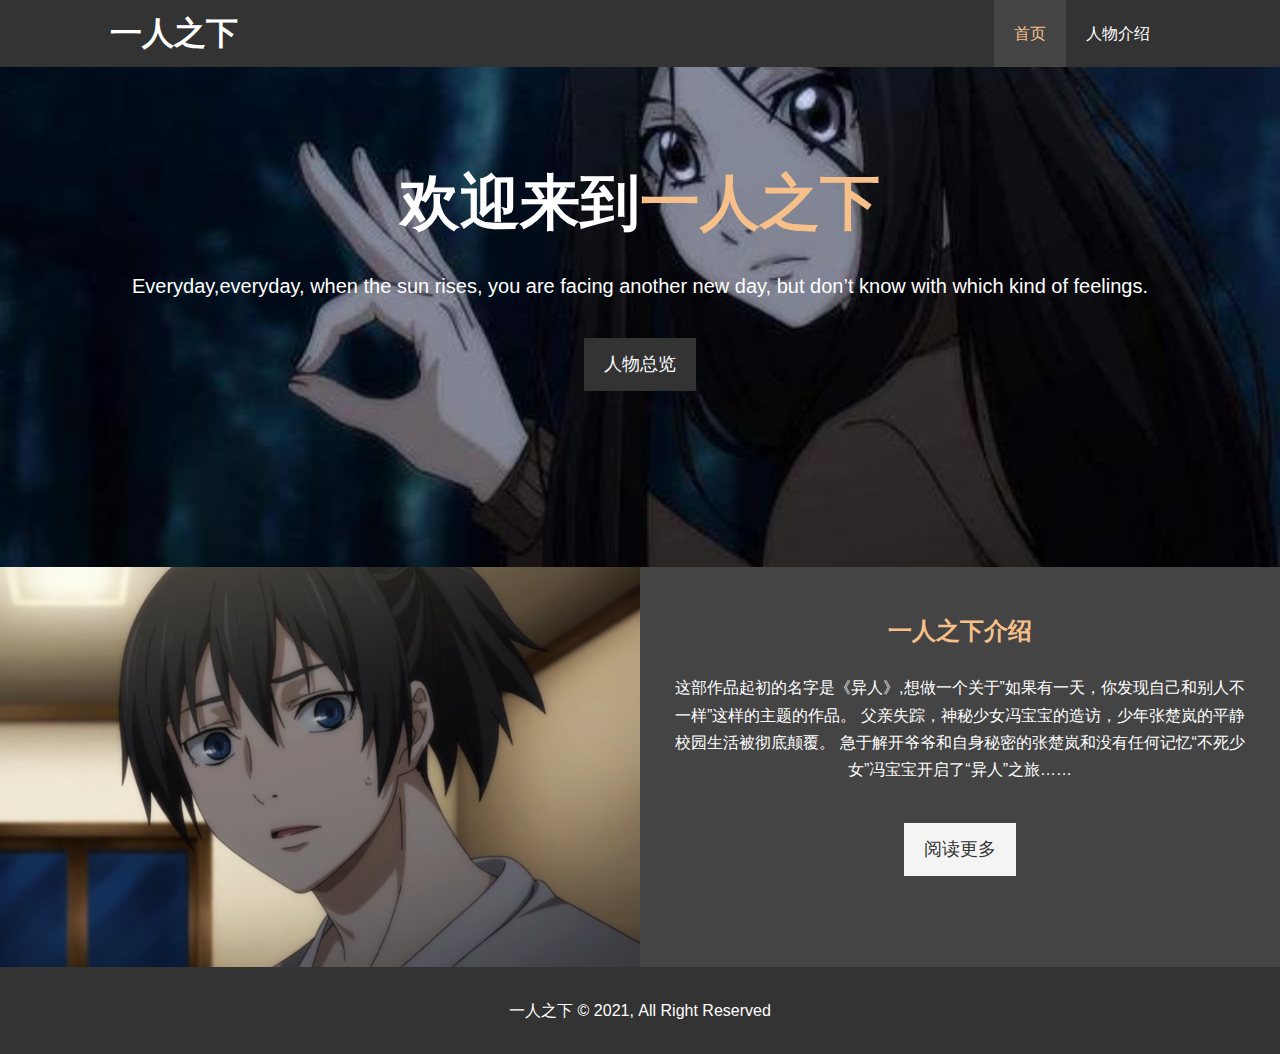
<file: index.html>
<!DOCTYPE html>
<html lang="en">
<head>
  <meta charset="UTF-8">
  <meta http-equiv="X-UA-Compatible" content="IE=edge">
  <meta name="viewport" content="width=device-width, initial-scale=1.0">
  <meta name="description" content="welcome to one-to-person">
  <meta name="keywords" content="one-to-person">
  <title>Under-One-Person</title>
  <link rel="stylesheet" href="css/index.css">
  <link rel="shortcut icon" href="favicon.ico" type="image/x-icon">
</head>
<body>
  <!-- header start -->
  <header>
    <nav id="navbar">
      <div class="container">
        <!-- logo -->
        <h1>
          <a href="index.html">一人之下</a>
        </h1>
        <ul>
          <li>
            <a href="index.html" class="current">首页</a>
          </li>
          <li>
            <a href="about.html">人物介绍</a>
          </li>
        </ul>
      </div>
    </nav>
    <!-- showcase start -->
    <div id="showcase">
      <div class="container">
        <div class="showcase-content">
          <h2>欢迎来到<span class="text-primary">一人之下</span></h2>
          <p>Everyday,everyday,
            when the sun rises,
            you are facing another new day,
            but don’t know with which kind of feelings.
          </p>
          <a href="about.html" class="btn">人物总览</a>
        </div>
      </div>
    </div>
  </header>
  <!-- section start -->
  <section id="home-info" class="bg-dark">
    <div class="info-img"></div>
    <div class="info-content">
      <h2><span class="text-primary">一人之下介绍</span></h2>
      <p>这部作品起初的名字是《异人》,想做一个关于”如果有一天，你发现自己和别人不一样”这样的主题的作品。
        父亲失踪，神秘少女冯宝宝的造访，少年张楚岚的平静校园生活被彻底颠覆。
        急于解开爷爷和自身秘密的张楚岚和没有任何记忆“不死少女”冯宝宝开启了“异人”之旅……</p>
      <a href="about.html" class="btn btn-light">阅读更多</a>
    </div>
  </section>

  <!-- footer start -->
  <div id="main-footer">
    <p>一人之下 &copy; 2021, All Right Reserved</p>
  </div>
</body>
</html>
</file>
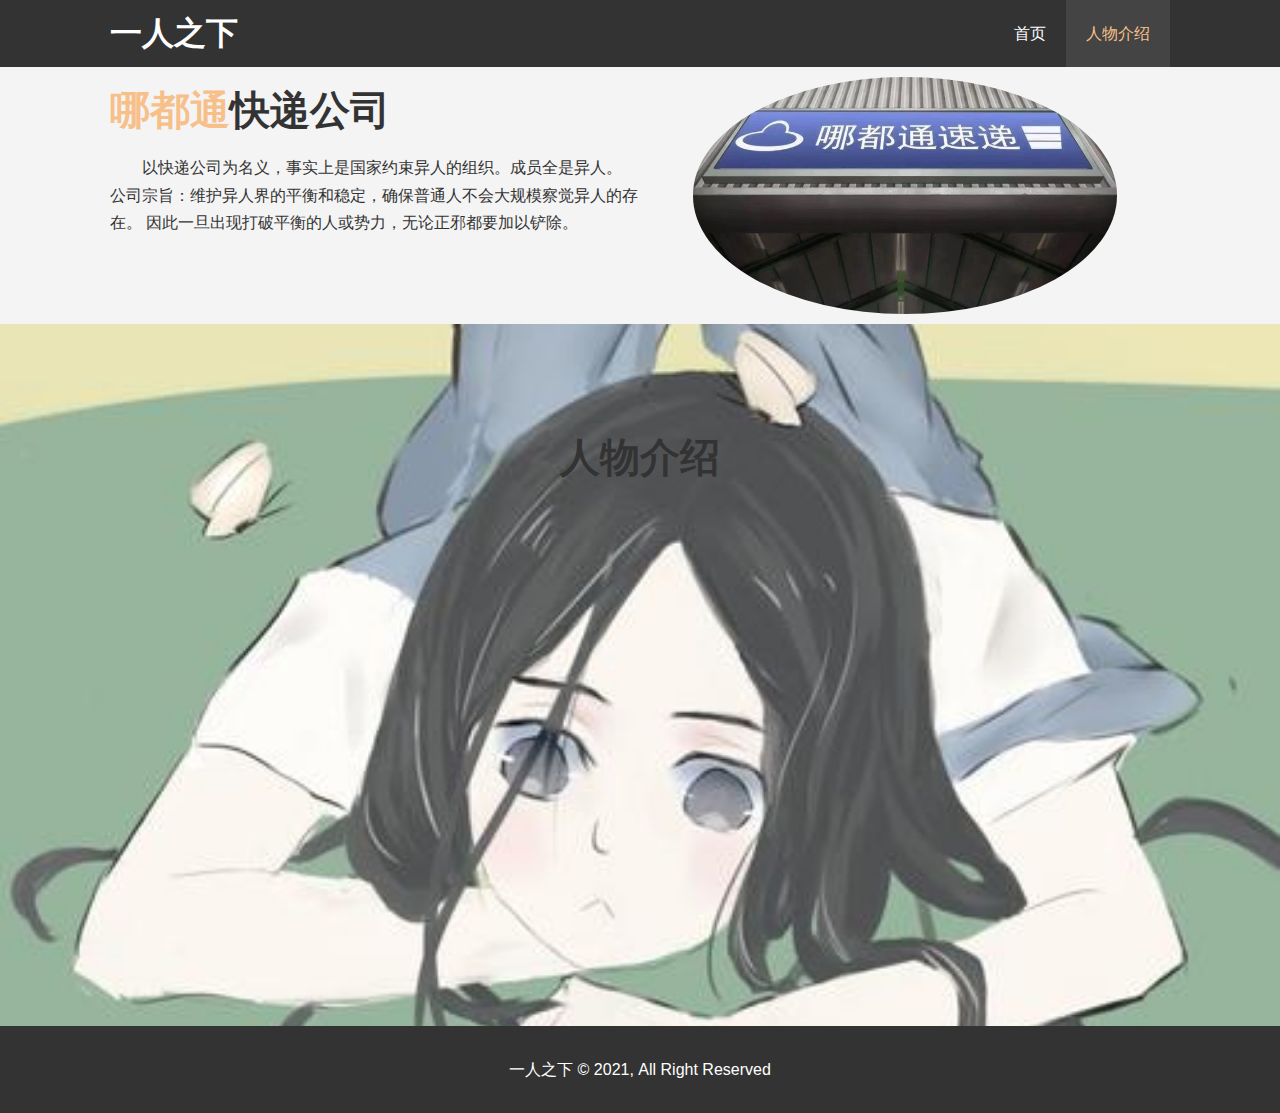
<file: about.html>
<!DOCTYPE html>
<html lang="en">
<head>
  <meta charset="UTF-8">
  <meta http-equiv="X-UA-Compatible" content="IE=edge">
  <meta name="viewport" content="width=device-width, initial-scale=1.0">
  <meta name="description" content="welcome to one-to-person">
  <meta name="keywords" content="one-to-person">
  <title>Under-One-Person | About</title>
  <link rel="stylesheet" href="css/index.css">
  <link rel="shortcut icon" href="favicon.ico" type="image/x-icon">
</head>
<body>
  <!-- header start -->
  <header>
    <nav id="navbar">
      <div class="container">
        <!-- logo -->
        <h1>
          <a href="index.html">一人之下</a>
        </h1>
        <ul>
          <li>
            <a href="index.html">首页</a>
          </li>
          <li>
            <a href="about.html" class="current">人物介绍</a>
          </li>
        </ul>
      </div>
    </nav>
  </header>
  <!-- section start -->
  <section id="about-info" class="py bg-light">
    <div class="container">
      <div class="info-left">
        <h2 class="l-header"><span class="text-primary">哪都通</span>快递公司</h2>
        <p>
          以快递公司为名义，事实上是国家约束异人的组织。成员全是异人。
          公司宗旨：维护异人界的平衡和稳定，确保普通人不会大规模察觉异人的存在。
          因此一旦出现打破平衡的人或势力，无论正邪都要加以铲除。
        </p>
      </div>
      <div class="info-right">
        <img src="./image/about-info.jpg" alt="哪都通公司">
      </div>
    </div>
  </section>
  <section id="introdction">
    <div class="container">
      <h2 class="l-header">人物介绍</h2>
      <div class="introduce bg-primary">
        <img src="./image/person1.jpg" alt="张楚岚">
        <p>在爷爷的教导下成为异人，从小修习天师府的金光咒和阳五雷，是八奇技之一炁体源流的继承人（但并不知道炁体源流的作用与招式）。
          被爷爷禁止在普通人面前使用异能，本人也不喜争斗。</p>
          功法：金光咒、雷法阳五雷（绛宫雷）、神明灵、老农功（疑似炁体源流）
        </div>
      <div class="introduce bg-primary">
        <img src="./image/person2.jpg" alt="冯宝宝">
        <p>
          华北大区临时工，谜一样的不老之人，恢复能力极强，永远维持着少女的外貌。
          天然美女一个，只要梳洗干净即使不化妆也很漂亮，但平时邋邋遢遢、
          不修边幅的形象很容易让人忽略这一特点。
          炁的颜色是少有的透明色。根据与之交手的王二狗的说法，其原因很可能是脑叶白质被破坏，
          或是在大脑未受损的情况下灵魂被格式化。
        </p>
      </div>
      <div class="introduce bg-primary">
        <img src="./image/person3.jpg" alt="王也">
        <p>
          原武当派弟子（现已离开武当），同时也是八奇技之一风后奇门的继承人。
          自称是个穷道士，其实是中海集团老总家的三少爷。
          与诸葛青是可以倾心相交的好友。性格懒散善良。
          利用奇门之术卜算出一些事情，为了化解老天师的劫难以及劝说张楚岚选择参加罗天大醮。
          现已被武当山门派除名。
        </p>
      </div>
    </div>
  </section>
  <!-- footer start -->
  <div id="main-footer">
    <p>一人之下 &copy; 2021, All Right Reserved</p>
  </div>
</body>
</html>
</file>
<file: css/index.css>
@import './common.css';

/* showcase */
#showcase {
  background: url(../image/showcase_bg.jpeg) no-repeat;
  background-position: center center;
  background-size: cover;
  height: 500px;
}
#showcase .showcase-content {
  color: #fff;
  text-align: center;
  padding-top: 100px;
}
#showcase .showcase-content h2 {
  font-size: 60px;
  line-height: 1.2em;
}
#showcase .showcase-content p {
  font-size: 20px;
  line-height: 1.7em;
  padding-bottom: 25px;
}

/* about-info */
#about-info .info-left {
  float: left;
  width: 50%;
  height: 100%;
}
#about-info .info-right {
  float: right;
  width: 50%;
  height: 100%;
}
#about-info .info-left p {
  text-indent: 2em;
}
#about-info .info-right img {
  display: block;
  width: 80%;
  margin: 0 auto;
  border-radius: 50%;
}
/* introdction */
#introdction {
  /* height: 700px;  */
  background: url(../image/introduction_bg.jpg) no-repeat;
  background-position: center center;
  background-size: cover;
  padding-top: 100px;
}
#introdction h2 {
  color: #333;
  text-align: center;
  padding-bottom: 40px;
}
#introdction .introduce {
  padding: 20px;
  margin-bottom: 30px;
  border-radius: 5px;
}
#introdction .introduce:nth-child(2) {
  transform: translateX(-1200px);
  animation: introduce 1.5s ease-in forwards;
}
#introdction .introduce:nth-child(3) {
  transform: translateX(1200px);
  animation: introduce 1.5s ease-in forwards;
}
#introdction .introduce:nth-child(4) {
  transform: translateX(-1200px);
  animation: introduce 1.5s ease-in forwards;
}

#introdction .introduce:hover {
  box-shadow: 4px 4px 3px 3px rgba(220, 221, 137, 0.7);
}
#introdction .introduce img {
  float: left;
  width: 100px;
  height: 100px;
  border-radius: 50%;
  margin-right: 20px;
}

/* home-info */
#home-info {
  height: 400px;
}
#home-info .info-img {
  float: left;
  width: 50%;
  background: url(../image/home-info_bg.jpg) no-repeat;
  background-position: center center;
  background-size: cover;
  height: 100%;
}
#home-info .info-content {
  float: right;
  width: 50%;
  text-align: center;
  height: 100%;
  padding: 50px 30px;
  overflow: hidden;
}
#home-info .info-content p {
  padding-bottom: 30px;
}
</file>
